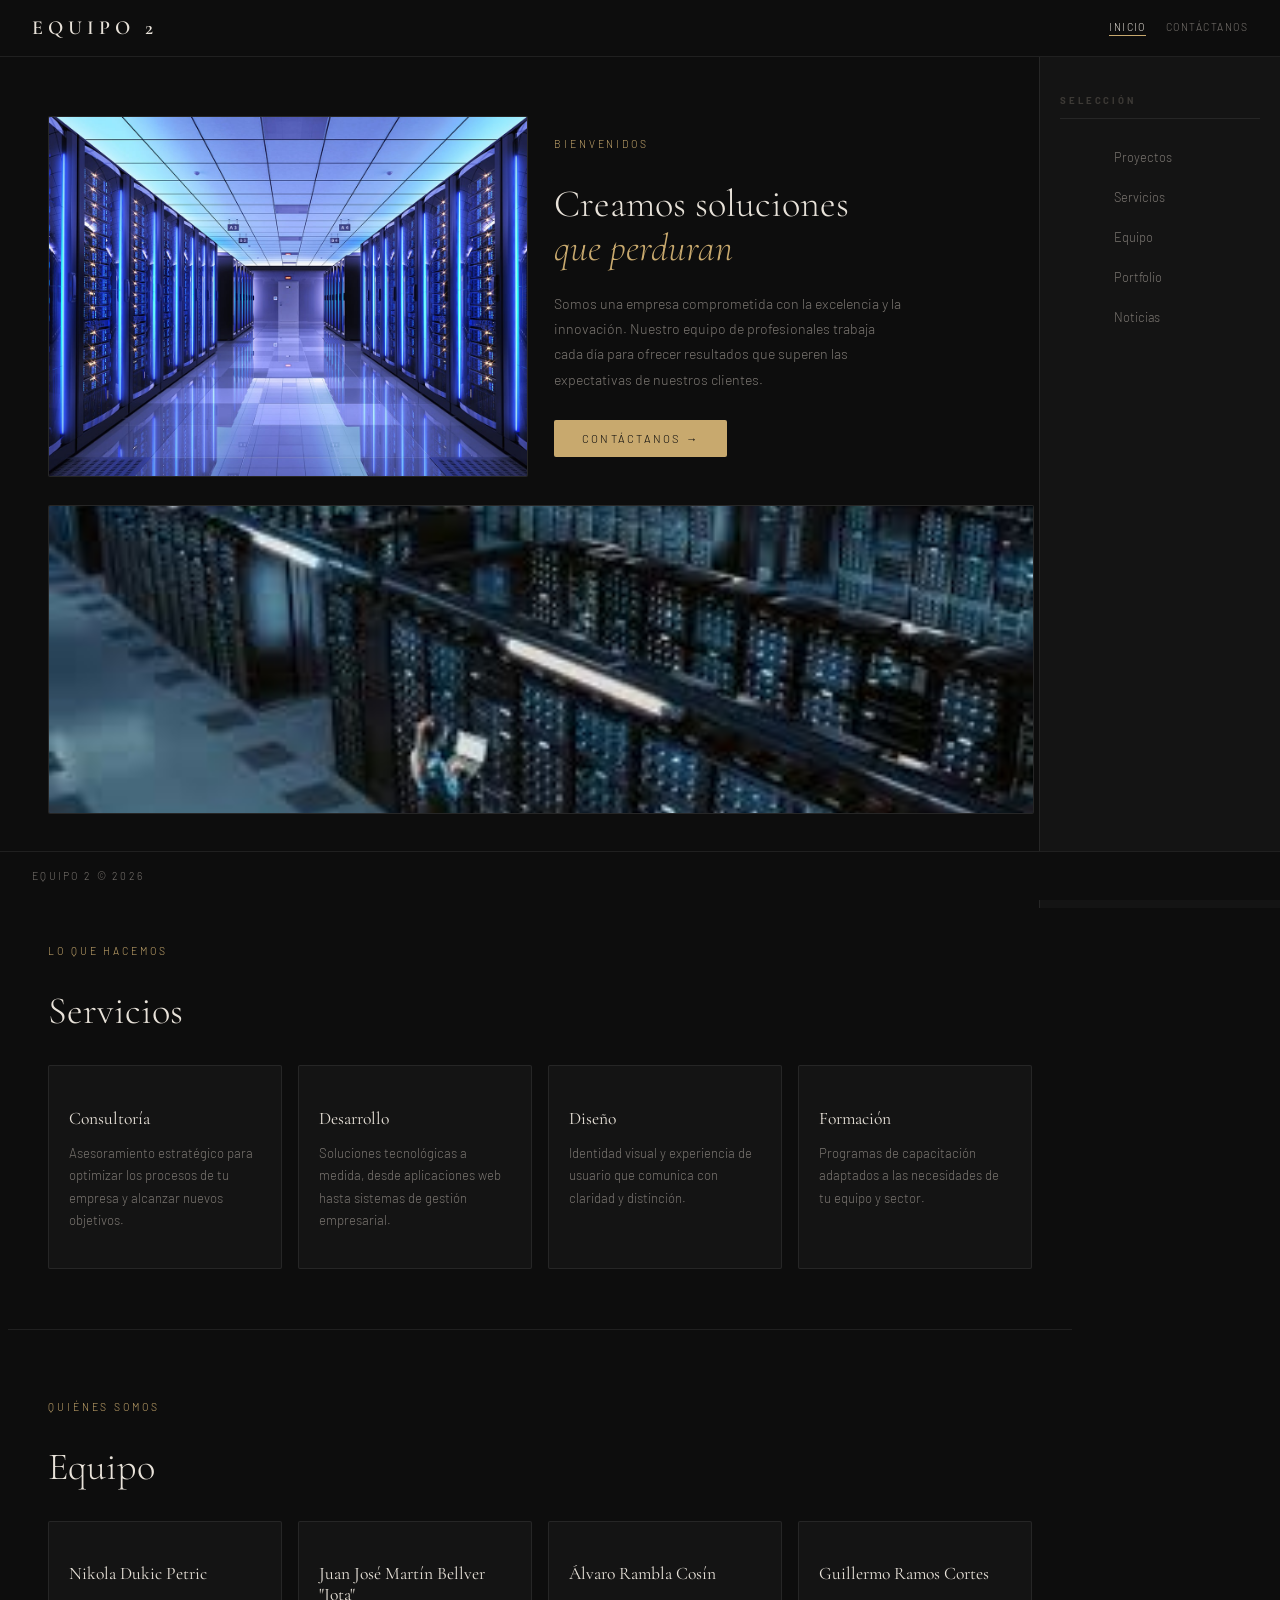
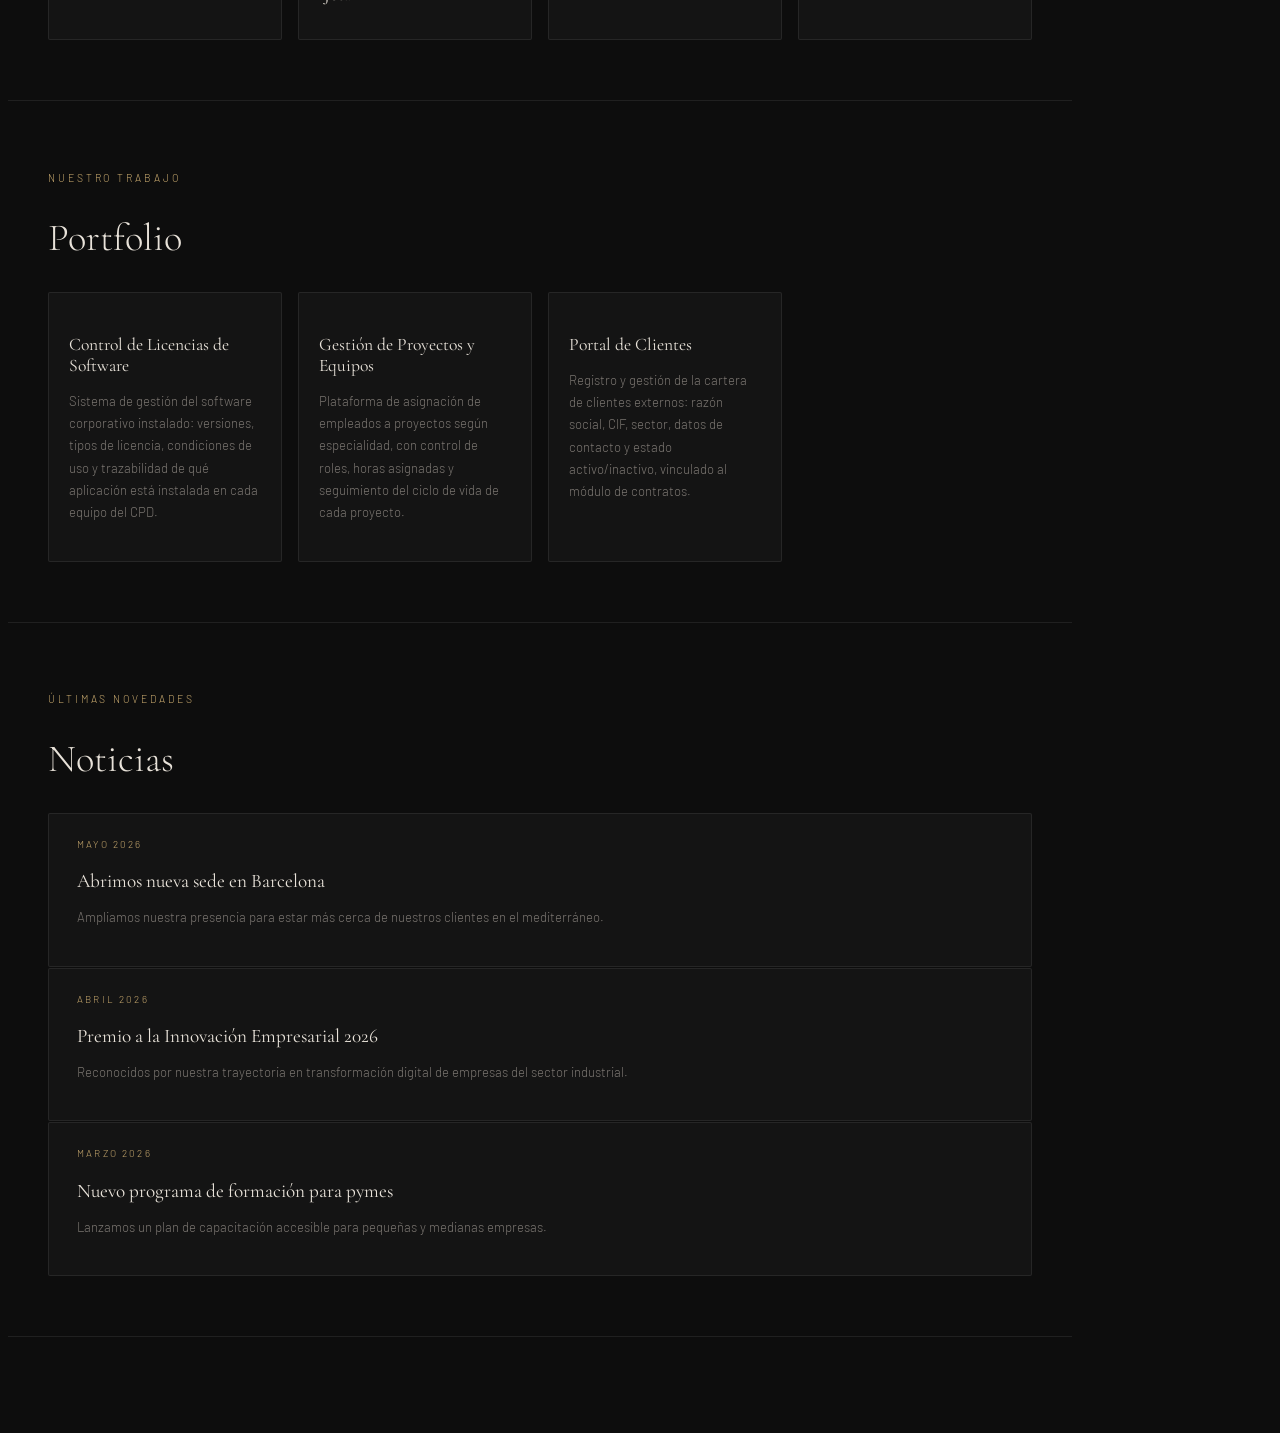
<file: index.html>
<!DOCTYPE html>
<html lang="es">
<head>
  <meta charset="UTF-8"/>
  <meta name="viewport" content="width=device-width, initial-scale=1.0"/>
  <title>Equipo 2 — Inicio</title>
  <link rel="stylesheet" href="estilos.css"/>
  <link href="https://fonts.googleapis.com/css2?family=Cormorant+Garamond:wght@300;400;600&family=Barlow:wght@300;400;500&display=swap" rel="stylesheet"/>
</head>
<body>

  <header class="site-header">
    <div class="header-inner">
      <div class="logo">EQUIPO 2</div>
      <nav class="nav">
        <a href="index.html" class="nav-link active">Inicio</a>
        <a href="contacto.html" class="nav-link">Contáctanos</a>
      </nav>
    </div>
  </header>

  <aside class="sidebar">
    <h3 class="sidebar-title">SELECCIÓN</h3>
    <ul class="sidebar-list">
      <li class="sidebar-item"><a href="#proyectos">Proyectos</a></li>
      <li class="sidebar-item"><a href="#servicios">Servicios</a></li>
      <li class="sidebar-item"><a href="#equipo">Equipo</a></li>
      <li class="sidebar-item"><a href="#portfolio">Portfolio</a></li>
      <li class="sidebar-item"><a href="#noticias">Noticias</a></li>
    </ul>
  </aside>

  <main class="page-content">

    <section id="proyectos" class="section">
      <div class="section-inner">
        <div class="img-wrapper">
          <img src="data-center-design-best-practices.jpg" alt="Imagen empresa" class="img-empresa"/>
        </div>
        <div class="text-section">
          <p class="eyebrow">Bienvenidos</p>
          <h1 class="headline">Creamos soluciones<br/><em>que perduran</em></h1>
          <p class="body-text">
            Somos una empresa comprometida con la excelencia y la innovación.
            Nuestro equipo de profesionales trabaja cada día para ofrecer
            resultados que superen las expectativas de nuestros clientes.
          </p>
          <a href="contacto.html" class="cta-btn">Contáctanos →</a>
        </div>
      </div>
      <div class="img-wrapper wide">
        <img src="cpddpc.jpeg" class="img-empresa"/>
      </div>
    </section>

    <section id="servicios" class="section">
      <p class="eyebrow">Lo que hacemos</p>
      <h2 class="headline">Servicios</h2>
      <div class="cards-grid">
        <div class="card">
          <h3 class="card-title">Consultoría</h3>
          <p class="card-text">Asesoramiento estratégico para optimizar los procesos de tu empresa y alcanzar nuevos objetivos.</p>
        </div>
        <div class="card">
          <h3 class="card-title">Desarrollo</h3>
          <p class="card-text">Soluciones tecnológicas a medida, desde aplicaciones web hasta sistemas de gestión empresarial.</p>
        </div>
        <div class="card">
          <h3 class="card-title">Diseño</h3>
          <p class="card-text">Identidad visual y experiencia de usuario que comunica con claridad y distinción.</p>
        </div>
        <div class="card">
          <h3 class="card-title">Formación</h3>
          <p class="card-text">Programas de capacitación adaptados a las necesidades de tu equipo y sector.</p>
        </div>
      </div>
    </section>

    <section id="equipo" class="section">
      <p class="eyebrow">Quiénes somos</p>
      <h2 class="headline">Equipo</h2>
      <div class="cards-grid">
        <div class="card">
          <h3 class="card-title">Nikola Dukic Petric</h3>
        </div>
        <div class="card">
          <h3 class="card-title">Juan José Martín Bellver "Jota"</h3>
        </div>
        <div class="card">
          <h3 class="card-title">Álvaro Rambla Cosín</h3>
        </div>
        <div class="card">
          <h3 class="card-title">Guillermo Ramos Cortes</h3>
        </div>
      </div>
    </section>

    <section id="portfolio" class="section">
      <p class="eyebrow">Nuestro trabajo</p>
      <h2 class="headline">Portfolio</h2>
      <div class="cards-grid">
        <div class="card">
          <h3 class="card-title">Control de Licencias de Software</h3>
          <p class="card-text">Sistema de gestión del software corporativo instalado: versiones, tipos de licencia, condiciones de uso y 
            trazabilidad de qué aplicación está instalada en cada equipo del CPD.</p>
        </div>
        <div class="card">
          <h3 class="card-title">Gestión de Proyectos y Equipos</h3>
          <p class="card-text">Plataforma de asignación de empleados a proyectos según especialidad, 
            con control de roles, horas asignadas y seguimiento del ciclo de vida de cada proyecto.</p>
        </div>
        <div class="card">
          <h3 class="card-title">Portal de Clientes</h3>
          <p class="card-text">Registro y gestión de la cartera de clientes externos: razón social, CIF, sector, datos de contacto y estado activo/inactivo, 
            vinculado al módulo de contratos.</p>
        </div>
      </div>
    </section>

    <section id="noticias" class="section">
      <p class="eyebrow">Últimas novedades</p>
      <h2 class="headline">Noticias</h2>
      <div class="news-list">
        <article class="news-item">
          <span class="news-date">Mayo 2026</span>
          <h3 class="news-title">Abrimos nueva sede en Barcelona</h3>
          <p class="card-text">Ampliamos nuestra presencia para estar más cerca de nuestros clientes en el mediterráneo.</p>
        </article>
        <article class="news-item">
          <span class="news-date">Abril 2026</span>
          <h3 class="news-title">Premio a la Innovación Empresarial 2026</h3>
          <p class="card-text">Reconocidos por nuestra trayectoria en transformación digital de empresas del sector industrial.</p>
        </article>
        <article class="news-item">
          <span class="news-date">Marzo 2026</span>
          <h3 class="news-title">Nuevo programa de formación para pymes</h3>
          <p class="card-text">Lanzamos un plan de capacitación accesible para pequeñas y medianas empresas.</p>
        </article>
      </div>
    </section>
  </main>

  <footer class="site-footer">
    <div class="footer-inner">
      <span class="footer-brand">EQUIPO 2 © 2026</span>
    </div>
  </footer>

</body>
</html>
</file>
<file: estilos.css>
:root {
  --bg:             #0d0d0d;
  --bg-card:        #141414;
  --bg-hover:       #1a1a1a;
  --border:         rgba(255,255,255,0.08);
  --border-hi:      rgba(255,255,255,0.18);
  --accent:         #c8a96e;
  --text-primary:   #e8e2d9;
  --text-secondary: #7a7570;
  --text-muted:     #3d3a36;
  --font-display:   'Cormorant Garamond', Georgia, serif;
  --font-body:      'Barlow', sans-serif;
  --header-h:       56px;
  --footer-h:       48px;
  --sidebar-w:      200px;
  --radius:         2px;
}

html { scroll-behavior: smooth; }

body {
  background: var(--bg);
  color: var(--text-primary);
  font-family: var(--font-body);
  font-weight: 300;
  -webkit-font-smoothing: antialiased;
}

.site-header {
  position: fixed;
  top: 0; left: 0;
  width: 100%;
  height: var(--header-h);
  background: var(--bg);
  border-bottom: 1px solid var(--border);
  z-index: 100;
  display: flex;
  align-items: center;
}
.header-inner {
  width: 100%;
  padding: 0 32px;
  display: flex;
  align-items: center;
  justify-content: space-between;
}
.logo {
  font-family: var(--font-display);
  font-size: 1.25rem;
  font-weight: 600;
  letter-spacing: 0.25em;
}
.nav { display: flex; gap: 20px; flex-wrap: wrap; }
.nav-link {
  font-size: 0.65rem;
  letter-spacing: 0.14em;
  text-transform: uppercase;
  color: var(--text-secondary);
  text-decoration: none;
  padding-bottom: 2px;
  border-bottom: 1px solid transparent;
  transition: color 0.2s, border-color 0.2s;
  white-space: nowrap;
}
.nav-link:hover, .nav-link.active {
  color: var(--text-primary);
  border-bottom-color: var(--accent);
}

.sidebar {
  position: fixed;
  top: var(--header-h);
  right: 0;
  width: var(--sidebar-w);
  height: calc(100vh - var(--header-h) - var(--footer-h));
  background: var(--bg-card);
  border-left: 1px solid var(--border);
  padding: 28px 20px;
  overflow-y: auto;
  z-index: 90;
}
.sidebar-title {
  font-size: 0.6rem;
  letter-spacing: 0.3em;
  text-transform: uppercase;
  color: var(--text-muted);
  margin-bottom: 20px;
  padding-bottom: 12px;
  border-bottom: 1px solid var(--border);
}
.sidebar-list { list-style: none; display: flex; flex-direction: column; gap: 4px; }
.sidebar-item a {
  display: block;
  font-size: 0.8rem;
  color: var(--text-secondary);
  text-decoration: none;
  padding: 10px 12px;
  border-radius: var(--radius);
  border-left: 2px solid transparent;
  transition: color 0.2s, background 0.2s, border-color 0.2s;
}
.sidebar-item a:hover {
  color: var(--text-primary);
  background: var(--bg-hover);
  border-left-color: var(--accent);
}

.page-content {
  margin-top: var(--header-h);
  margin-right: var(--sidebar-w);
  padding-bottom: calc(var(--footer-h) + 40px);
}

.section {
  padding: 60px 40px;
  border-bottom: 1px solid var(--border);
}

.section-inner {
  display: grid;
  grid-template-columns: 1fr 1fr;
  gap: 28px;
  margin-bottom: 28px;
  align-items: start;
}

.img-wrapper {
  position: relative;
  width: 100%;
  aspect-ratio: 4 / 3;
  background: var(--bg-card);
  border: 1px solid var(--border);
  border-radius: var(--radius);
  overflow: hidden;
  transition: border-color 0.3s;
}
.img-wrapper.wide {
  aspect-ratio: 16 / 5;
}
.img-wrapper:hover { border-color: var(--border-hi); }
.img-empresa {
  width: 100%;
  height: 100%;
  object-fit: cover;
  display: block;
  transition: transform 0.4s ease;
}
.img-wrapper:hover .img-empresa { transform: scale(1.03); }

.text-section { padding: 12px 0; }
.eyebrow {
  font-size: 0.65rem;
  letter-spacing: 0.28em;
  text-transform: uppercase;
  color: var(--accent);
  margin-bottom: 14px;
}
.headline {
  font-family: var(--font-display);
  font-size: clamp(2rem, 3vw, 3rem);
  font-weight: 300;
  line-height: 1.15;
  margin-bottom: 20px;
}
.headline em { font-style: italic; color: var(--accent); }
.body-text {
  font-size: 0.88rem;
  line-height: 1.8;
  color: var(--text-secondary);
  max-width: 44ch;
  margin-bottom: 28px;
}
.cta-btn {
  display: inline-block;
  font-size: 0.7rem;
  letter-spacing: 0.2em;
  text-transform: uppercase;
  color: var(--bg);
  background: var(--accent);
  border: none;
  padding: 12px 28px;
  border-radius: var(--radius);
  cursor: pointer;
  text-decoration: none;
  transition: background 0.2s, transform 0.15s;
}
.cta-btn:hover { background: #d4b97a; transform: translateY(-1px); }

.cards-grid {
  display: grid;
  grid-template-columns: repeat(auto-fill, minmax(220px, 1fr));
  gap: 16px;
  margin-top: 32px;
}
.card {
  background: var(--bg-card);
  border: 1px solid var(--border);
  border-radius: var(--radius);
  padding: 24px 20px;
  transition: border-color 0.2s;
}
.card:hover { border-color: var(--border-hi); }
.card-title {
  font-family: var(--font-display);
  font-size: 1.1rem;
  font-weight: 400;
  margin-bottom: 10px;
  color: var(--text-primary);
}
.card-text {
  font-size: 0.82rem;
  line-height: 1.7;
  color: var(--text-secondary);
}

.portfolio-grid {
  display: grid;
  grid-template-columns: repeat(auto-fill, minmax(260px, 1fr));
  gap: 16px;
  margin-top: 32px;
}

.news-list {
  display: flex;
  flex-direction: column;
  gap: 1px;
  margin-top: 32px;
}
.news-item {
  background: var(--bg-card);
  border: 1px solid var(--border);
  border-radius: var(--radius);
  padding: 24px 28px;
  transition: border-color 0.2s;
}
.news-item:hover { border-color: var(--border-hi); }
.news-date {
  display: block;
  font-size: 0.62rem;
  letter-spacing: 0.22em;
  text-transform: uppercase;
  color: var(--accent);
  margin-bottom: 8px;
}
.news-title {
  font-family: var(--font-display);
  font-size: 1.2rem;
  font-weight: 400;
  margin-bottom: 8px;
}

.contact-main {
  min-height: 100vh;
  padding-top: var(--header-h);
  padding-bottom: var(--footer-h);
  display: flex;
  align-items: center;
  justify-content: center;
  padding-left: 24px;
  padding-right: 24px;
}
.contact-box {
  width: 100%;
  max-width: 520px;
  background: var(--bg-card);
  border: 1px solid var(--border);
  border-radius: var(--radius);
  padding: 48px 44px;
  animation: fadeUp 0.5s ease both;
}
@keyframes fadeUp {
  from { opacity: 0; transform: translateY(18px); }
  to   { opacity: 1; transform: translateY(0); }
}
.contact-headline { font-size: clamp(1.6rem, 3vw, 2.4rem); margin-bottom: 16px; }
.contact-intro    { margin-bottom: 32px; }
.form-group { margin-bottom: 22px; display: flex; flex-direction: column; gap: 8px; }
.form-label {
  font-size: 0.65rem;
  letter-spacing: 0.2em;
  text-transform: uppercase;
  color: var(--text-secondary);
}
.form-input {
  background: var(--bg);
  border: 1px solid var(--border);
  border-radius: var(--radius);
  color: var(--text-primary);
  font-family: var(--font-body);
  font-size: 0.88rem;
  font-weight: 300;
  padding: 12px 16px;
  outline: none;
  transition: border-color 0.2s;
  width: 100%;
}

.site-footer {
  position: fixed;
  bottom: 0; left: 0;
  width: 100%;
  height: var(--footer-h);
  background: var(--bg);
  border-top: 1px solid var(--border);
  display: flex;
  align-items: center;
  z-index: 100;
}
.footer-inner {
  width: 100%;
  padding: 0 32px;
  display: flex;
  align-items: center;
  gap: 16px;
}
.footer-brand {
  font-size: 0.65rem;
  letter-spacing: 0.22em;
  text-transform: uppercase;
  color: var(--text-secondary);
}
</file>
